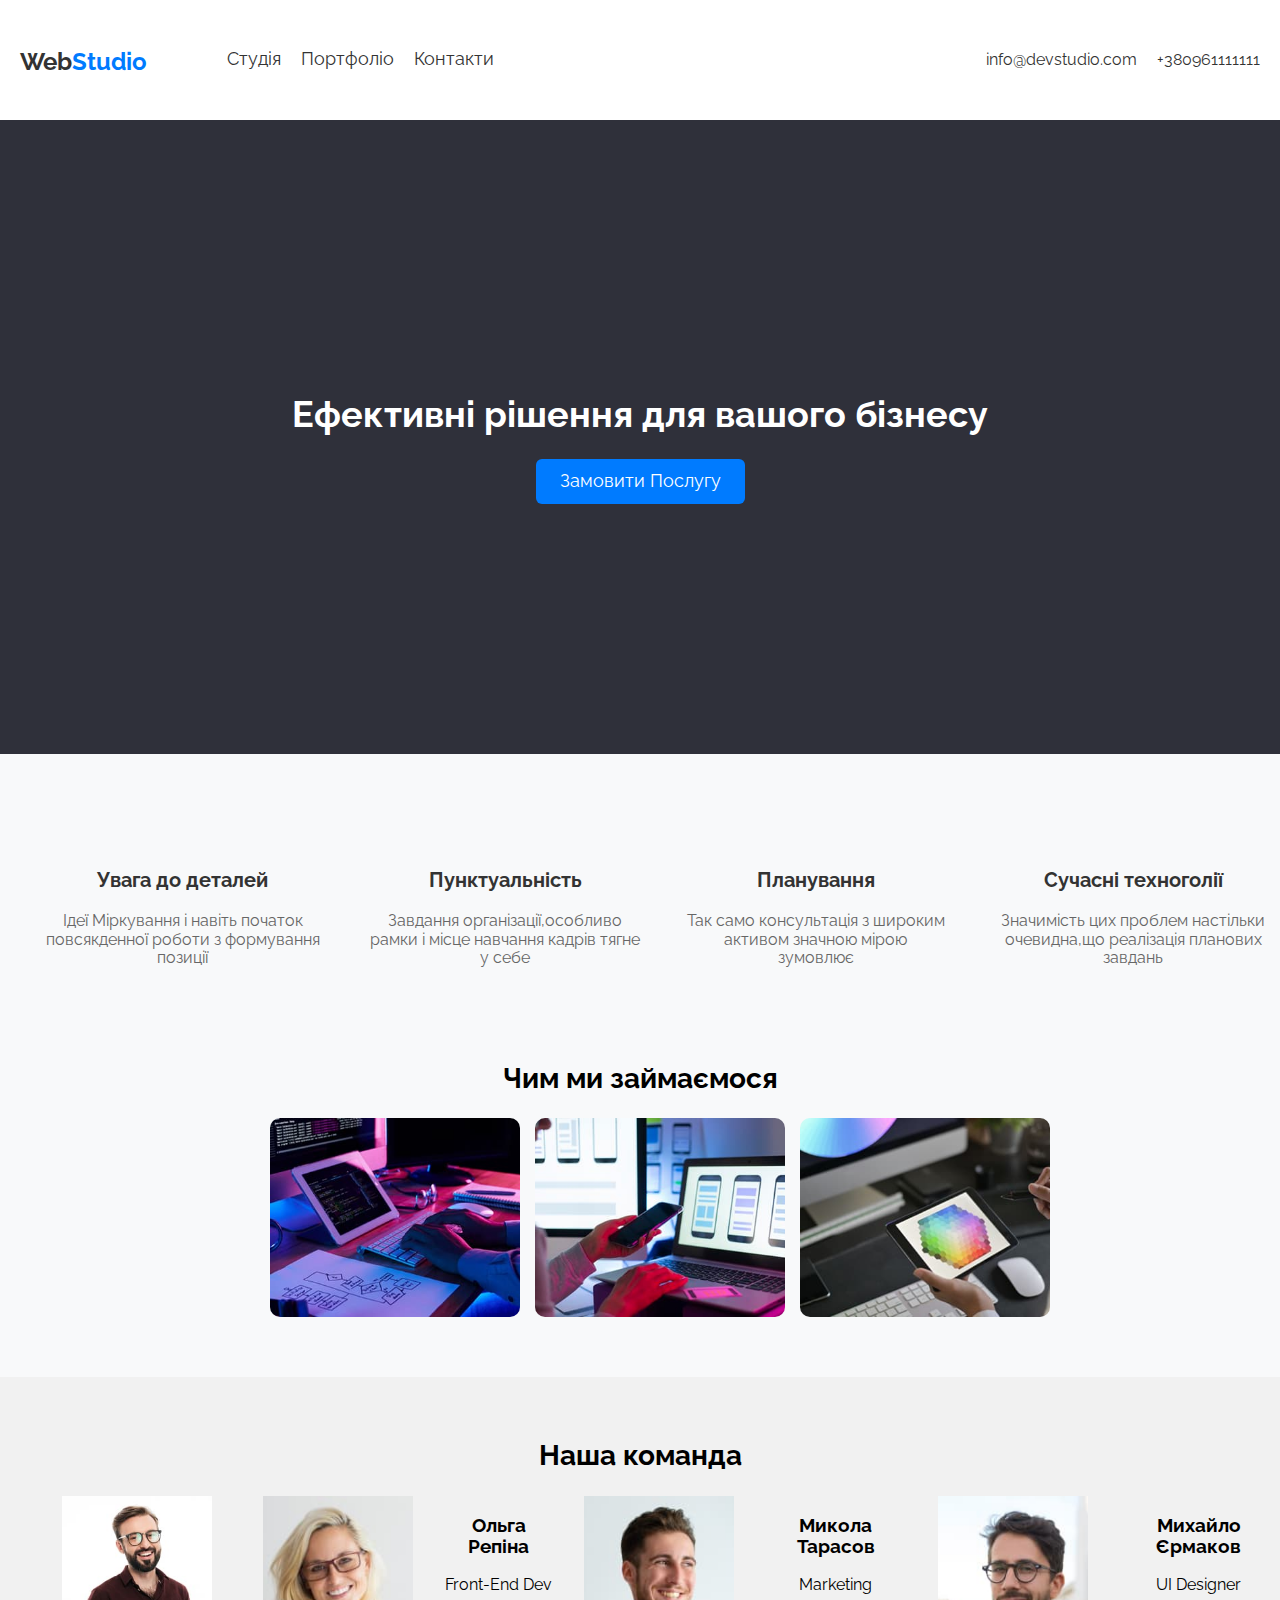
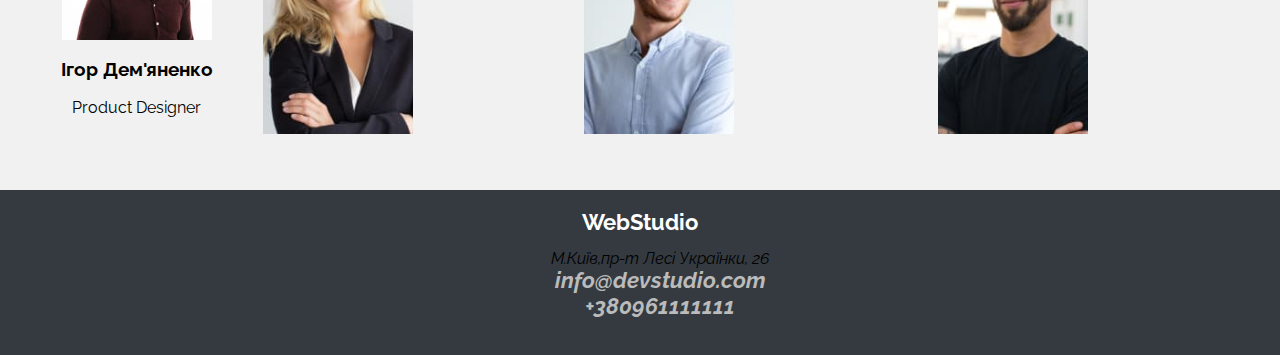
<file: index.html>
<!DOCTYPE html>
<html lang="en">
  <head>
    <meta charset="UTF-8" />
    <meta name="viewport" content="width=device-width, initial-scale=1.0" />
    <title>WebStudio</title>
    <link rel="stylesheet" href="./css/normalize.css">
    <link rel="stylesheet" href="./css/style.css" />
    
    <link rel="preconnect" href="https://fonts.googleapis.com" />
    <link rel="preconnect" href="https://fonts.gstatic.com" crossorigin />
    <link
      href="https://fonts.googleapis.com/css2?family=Raleway:ital,wght@0,100..900;1,100..900&family=Roboto:ital,wght@0,100..900;1,100..900&display=swap"
      rel="stylesheet"
    />
    <link rel="preconnect" href="https://fonts.googleapis.com">
<link rel="preconnect" href="https://fonts.gstatic.com" crossorigin>
<link href="https://fonts.googleapis.com/css2?family=Raleway:ital,wght@0,100..900;1,100..900&display=swap" rel="stylesheet">
  </head>
  <body>
    <header class="header">
      <nav>
      <h1 class="Logo">  <a href="" class="link-logo"> Web<span class="logo-span">Studio</span> </a> </h1>
        <ul class="header-list">
          <li class="header-list"><a href="">Студія</a></li>
          <li class="header-list"> <a href="./portfolio.html">Портфоліо</a></li>
          <li class="header-list"><a href="">Контакти</a></li>
        </ul>
      </nav>
      <ul class="header-info-list">
        <li class="header-info-item">
          <a href="mailto:info@devsstudio.com" class="header-info-link"> info@devstudio.com </a>
        </li>
        <li class="header-info-item">
          <a href="+380961111111" class="header-info-link"> +380961111111 </a>
        </li>
      </ul>
    </header>

    <!-- Головна  -->
    <main class="main">
      <section class="Hero">
       
        <h1 class="hero-item">Ефективні рішення для вашого бізнесу</h1>
        <button type="button" class="button">Замовити Послугу</button>
     
      </section>
      <section class="details-section">
        <div class="container">
        <h2 class="details">details</h2>
        <ul class="details-list">
          <li>
            <h3 class="details-item">Увага до деталей</h3>
            <p class="details-content">
              Ідеї Міркування і навіть початок повсякденної роботи з формування
              позиції
            </p>
          </li>

          <li>
            <h3 class="details-item">Пунктуальність</h3>
            <p class="details-content">
              Завдання організації,особливо рамки і місце навчання кадрів тягне
              у себе
            </p>
          </li>
          <li>
            <h3 class="details-item">Планування</h3>
            <p class="details-content">
              Так само консультація з широким активом значною мірою зумовлює
            </p>
          </li>
          <li>
            <h3 class="details-item">Сучасні техноголії</h3>
            <p class="details-content">
              Значимість цих проблем настільки очевидна,що реалізація планових
              завдань
            </p>
          </li>
        </ul>
      </div>
      </section>

      <section class="section-about">
        <h2 class="section-item">Чим ми займаємося</h2>
        <ul class="section-about-list">
          <li class="section-about-item"><img src="./images/code.jpg"  class="images-about" alt="photo work on paper" /></li>
          <li class="section-about-item">
            <img
              src="./images/phone.jpg"
              alt="photo work on phone and laptop"
              class="images-about"
            />
          </li>
          <li class="section-about-item">
            <img
              src="./images/graphic.jpg"
              alt="photo work on graphic tablet"
              class="images-about"
            />
          </li>
        </ul>
      </section>

      <section class="section-team"> 
        <h2 class="section-team-item-title">Наша команда</h2>

        <ul class="team-list">
          <li class="team-item">
            <img src="./images/igor2.jpg"class="team-images" alt="Demyan" />
            <div class="team-container">
            <h3>Ігор Дем'яненко</h3>
            <p>Product Designer</p>
            </div>
          </li>

          <li class="team-list">
            <img src="./images/olga.jpg"class="team-images" alt="Repina" />
            <div class="team-container">
            <h3>Ольга Репіна</h3>
            <p>Front-End Dev</p>
          </div>
          </li>

          <li class="team-list">
            <img src="./images/mykola.jpg"class="team-images" alt="Mykola" />
            <div class="team-container">
            <h3>Микола Тарасов</h3>
            <p>Marketing</p>
          </div>
          </li>

          <li class="team-list">
            <img src="./images/myhaylo.jpg" class="team-images" alt="Myhaylo" />
            <div class="team-container">
            <h3>Михайло Єрмаков</h3>
            <p>UI Designer</p>
          </div>
          </li>
        </ul>
      </section>
    </main>
    <footer class="footer">
      <a href="" class="footer-link"> Web<span class="logo-footer">Studio</span> </a>
      <address>
        <ul class="footer-list">
          <li class="footer-item">М.Київ,пр-т Лесі Українки, 26</li>
          <li class="footer-item">
            <a href="mailto:info@devsstudio.com" class="footer-link"> info@devstudio.com </a>
          </li>
          <li class="footer-item">
            <a href="+380961111111"  class="footer-link"> +380961111111 </a>
          </li>
        </ul>
      </address>
    </footer>
  </body>
</html>
</file>
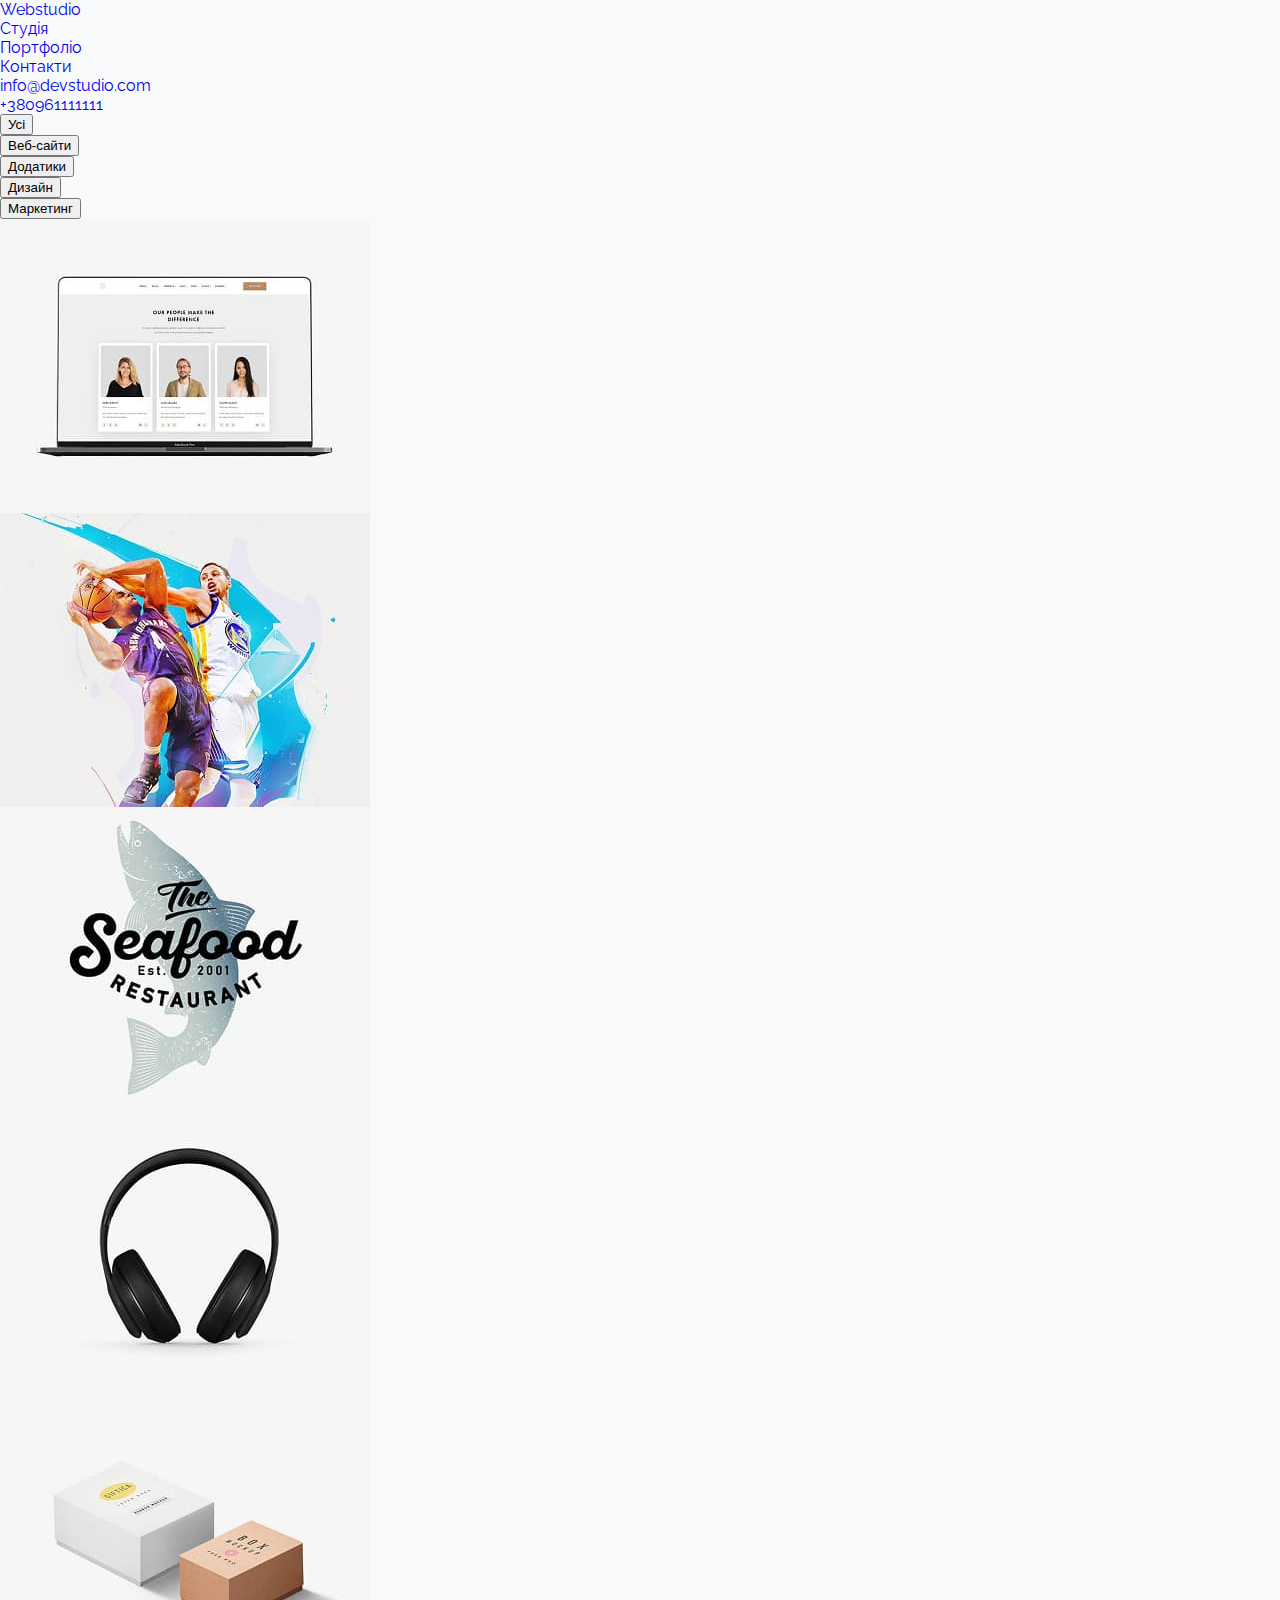
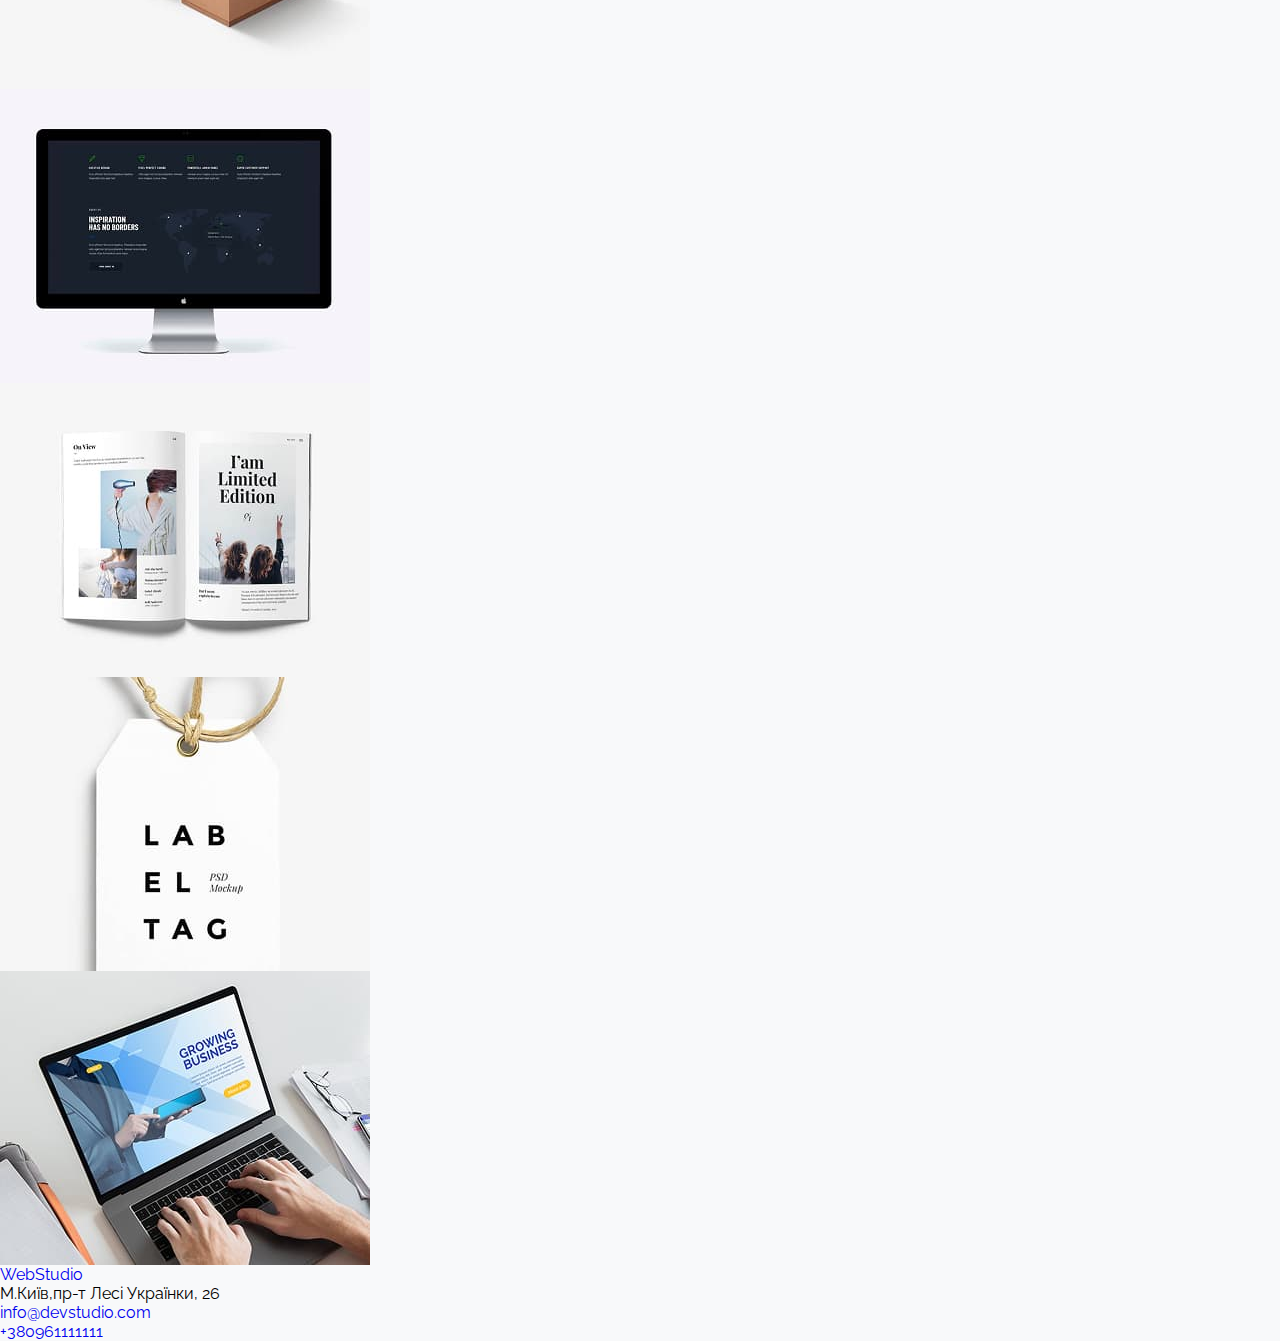
<file: portfolio.html>
<!DOCTYPE html>
<html lang="en">
<head>
    <meta charset="UTF-8">
    <meta name="viewport" content="width=device-width, initial-scale=1.0">
    <title>Portfolio</title>
   <link rel="stylesheet" href="./css/style.css" />
    <link rel="stylesheet" href="./css/reset.css">
    <link rel="preconnect" href="https://fonts.googleapis.com" />
    <link rel="preconnect" href="https://fonts.gstatic.com" crossorigin />
    <link
      href="https://fonts.googleapis.com/css2?family=Raleway:ital,wght@0,100..900;1,100..900&family=Roboto:ital,wght@0,100..900;1,100..900&display=swap"
      rel="stylesheet"
    />
    <link rel="preconnect" href="https://fonts.googleapis.com">
<link rel="preconnect" href="https://fonts.gstatic.com" crossorigin>
<link href="https://fonts.googleapis.com/css2?family=Raleway:ital,wght@0,100..900;1,100..900&display=swap" rel="stylesheet">
</head>

<body>
  <header>
   <a href="#">
    Webstudio
   </a>
    <nav>
       <ul>
        <li><a href="./index.html">Студія</a></li>
        <li><a href="#">Портфоліо</a></li>
        <li><a href="#">Контакти</a></li>
      </ul>
    </nav>
    <ul>
      <li>
        <a href="mailto:info@devsstudio.com">
 info@devstudio.com
        </a>
      </li>
      <li>
        <a href="+380961111111">
          +380961111111
        </a>
      </li>
    </ul>
  </header>
  

<main>
  <ul>
   <li> <button type="button">Усі</button> </li>
   <li> <button type="button">Веб-сайти</button> </li>
   <li> <button type="button">Додатики</button> </li>
   <li> <button type="button">Дизайн</button> </li>
   <li> <button type="button">Маркетинг</button> </li>
  </ul>

  <ul>
<li><a href="#"><img src="./images/technokryak.jpg" alt="Технокряк"></a></li>
<li><a href="#"><img src="./images/poster.jpg" alt="Постер New Orlean vs Golden Star"></a></li>
<li><a href="#"><img src="./images/seafood.jpg" alt=" Ресторан Seafood"></a></li>
<li><a href="#"><img src="./images/prime.jpg" alt=" Проєкт Prime"></a></li>
<li><a href="#"><img src="./images/boxes.jpg" alt=" Проєкт Boxes"></a></li>
<li><a href="#"><img src="./images/inspiration.jpg" alt="Inspirations has no Borders"></a></li>
<li><a href="#"><img src="./images/limited.jpg" alt=" Видання Limited Edition"></a> </li>
<li><a href="#"><img src="./images/lab.jpg" alt="Проєкт LAB"></a></li>
<li><a href="#"><img src="./images/business.jpg" alt="Growing Business"></a> </li>                
  </ul>

  </main>


   <footer>
   <a href="#">WebStudio</a>
   <address>
    <ul>
      <li>
  М.Київ,пр-т Лесі Українки, 26
      </li>
     <li>
        <a href="mailto:info@devsstudio.com">
 info@devstudio.com
        </a>
      </li>
      <li>
        <a href="+380961111111">
          +380961111111
        </a>
      </li>
    </ul>
   </address>
</footer>
 </body>
</html>
</file>
<file: css/style.css>
:root{
--footer-color-header-color: rgba(47, 48,58,);
--background-color: rgba(245,244,250);
--background-color-section2: rgba(255, 255, 255);
--webstudio-web-color: rgba(33,150,243);
--comentary-color: rgba(75,75,75);
--h6--color: rgba(21,21,21);
font-family: "Roboto";  
font-family: "Railway";
}

body {
  font-family: 'Raleway', sans-serif;
  margin: 0;
  padding: 0;

  background-color: #f8f9fa;
}

.header {
  background-color: #fff;
padding: 20px;
  display: flex;
  align-items: center;
  justify-content: space-between;
 
}

nav {
  display: flex;
  align-items: center;
  gap: 40px;
}

.link-logo {
  font-size: 24px;
  font-weight: bold;
  text-decoration: none;
  color: #333;
}

.logo-span {
  color: #007bff;
}

.header-list {
  list-style: none;
  display: flex;
  gap: 20px;
  align-items: center; 
}

.header-list a {
  text-decoration: none;
  color: #333;
  font-size: 18px;

}

.header-list a:hover {
  color: #007bff;
}
.header-info-list {
  display: flex;
  gap: 20px; 
  align-items: center; 
  list-style: none;
}

.header-info-item {
  font-size: 16px;
}

.header-info-link {
  text-decoration: none;
  color: #333;

}

.header-info-link:hover {
  color: #007bff;
}


.main {
  text-align: center;
}

.Hero {
  background-color: #2F303A;
  background-size: cover;
padding: 250px;
  color: #fff;
  justify-content: center;
}

.hero-item {
  font-size: 36px;
  font-weight: bold;
  text-align: center;
}
.button {
  padding: 12px 24px;
  font-size: 18px;
  background-color: #007bff; 
  color: #fff;
  border: none;
  border-radius: 6px;
  cursor: pointer;

}

.button:hover {
  background-color: #0056b3; 
}


.details-section {
  margin-top: 40px;
}

.details {
  font-size: 28px;
  font-weight: bold;
  opacity: 0;
}

.details-list {
  display: flex;
  justify-content: center; 
  gap: 40px; 
  
  list-style: none;
}

.details-item {
  font-size: 20px;
  font-weight: bold;
  color: #333;
}

.details-content {
  font-size: 16px;
  color: #666;
}

.section-about {
  padding: 40px 0;
}

.section-item {
  font-size: 28px;
  font-weight: bold;
}

.section-about-list {
  display: flex;
  gap: 15px;
  justify-content: center;
  list-style: none;
}

.images-about {
  width: 250px;
  border-radius: 10px;
}

.section-team {
  background-color: #f1f1f1;
  padding: 40px 0;
}

.section-team-item-title {
  font-size: 28px;
  font-weight: bold;
}

.team-list {
  display: flex;
  gap: 30px;
  justify-content: center;
  list-style: none;
}

.team-item {
  display: flex;
  flex-direction: column; 
  align-items: center; 
  width: 200px;
  text-align: center;
}

.team-images {
  width: 150px;

  object-fit: cover;
}




.footer {
  background-color: #343a40;
 
  padding: 20px;
  text-align: center;
}

.footer-link {
  font-size: 22px;
  font-weight: bold;
  text-decoration: none;
  color: #fff;
}

.footer-list {
  list-style: none;
  margin-top: 15px;
}

.footer-item {
  font-size: 16px;
}

.footer-item a {
  text-decoration: none;
  color: #bbb;
}
</file>
